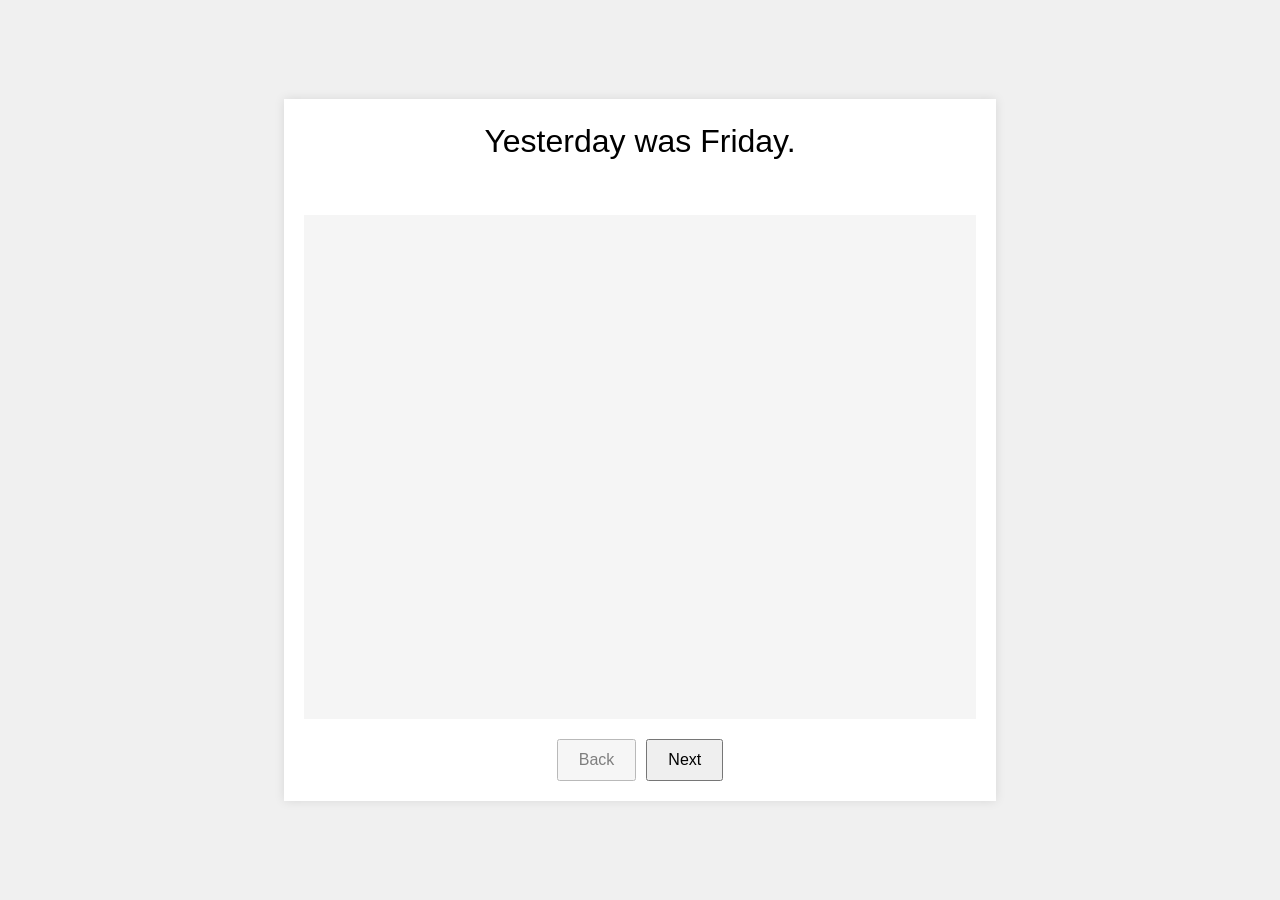
<file: coco-story-yesterday02/index.html>
<!DOCTYPE html>
<html lang="en">
<head>
    <meta charset="UTF-8">
    <title>Coco's Yesterday Book</title>
    <style>
        body, html {
            margin: 0;
            padding: 0;
            height: 100%;
            font-family: Arial, sans-serif;
            background: #f0f0f0;
            display: flex;
            flex-direction: column;
            align-items: center;
            justify-content: center;
        }
        #book {
            width: 80%;
            max-width: 800px;
            background: white;
            padding: 20px;
            box-shadow: 0 0 10px rgba(0,0,0,0.1);
            text-align: center;
            position: relative;
            /* make sure book area has consistent height */
            min-height: 400px;
            display: flex;
            flex-direction: column;
            justify-content: space-between;
        }
        #book img {
            max-width: 100%;
            height: auto;
            display: block;
        }
        .image-container {
            min-height: 200px; /* reserve enough space for images */
            display: flex;
            align-items: center;
            justify-content: center;
        }
        .page-title {
            font-size: 2em;
            line-height: 1.4;
            min-height: 3em;
        }
        .nav {
            font-size: 1em;
            padding: 10px 20px;
            cursor: pointer;
        }
        .nav.disabled {
            opacity: 0.5;
            cursor: default;
        }
        .button-row {
            margin-top: 20px;
            display: flex;
            justify-content: center;
            gap: 10px;
        }
    </style>
</head>
<body>
<div id="book">
    <div class="page-title" id="pageTitle"></div>
    <div class="image-container">
        <img id="pageImage" src="" alt="" />
    </div>
    <div class="button-row">
        <button id="prev" class="nav">Back</button>
        <button id="next" class="nav">Next</button>
    </div>
</div>

<script>
    const blankImage = 'data:image/svg+xml,%3Csvg xmlns=%22http://www.w3.org/2000/svg%22 width=%221600%22 height=%221200%22%3E%3Crect width=%221600%22 height=%221200%22 fill=%22%23f5f5f5%22/%3E%3C/svg%3E';
    
    const pages = [
        {title: "Yesterday was Friday.", image: blankImage},
        {title: "Yesterday, in the morning, Coco went to school.", image: "01-go to school.png"},
        {title: "Yesterday, in the morning, Coco went inside school with Daddy.", image: "02-drop off.png"},
        {title: "Yesterday, in the afternoon, Daddy picked Coco up from school.", image: "03-pick up.png"},
        {title: "Yesterday, in the afternoon, Coco went home.", image: "04-go home.png"},
        {title: "The end.", image: blankImage}
    ];

    let current = 0;
    const pageTitle = document.getElementById('pageTitle');
    const pageImage = document.getElementById('pageImage');
    const prev = document.getElementById('prev');
    const next = document.getElementById('next');

    function render() {
        const p = pages[current];
        pageTitle.textContent = p.title;
        if (p.image) {
            pageImage.src = p.image;
            pageImage.style.display = 'block';
        } else {
            pageImage.style.display = 'none';
        }
        prev.classList.toggle('disabled', current === 0);
        next.classList.toggle('disabled', current === pages.length - 1);
    }

    prev.addEventListener('click', () => {
        if (current > 0) {
            current--;
            render();
        }
    });

    next.addEventListener('click', () => {
        if (current < pages.length - 1) {
            current++;
            render();
        }
    });
    function render() {
        const p = pages[current];
        pageTitle.textContent = p.title;
        if (p.image) {
            pageImage.src = p.image;
            pageImage.style.visibility = 'visible';
        } else {
            pageImage.src = '';
            pageImage.style.visibility = 'hidden';
        }
        prev.classList.toggle('disabled', current === 0);
        next.classList.toggle('disabled', current === pages.length - 1);
    }
    render();
</script>
</body>
</html>
</file>
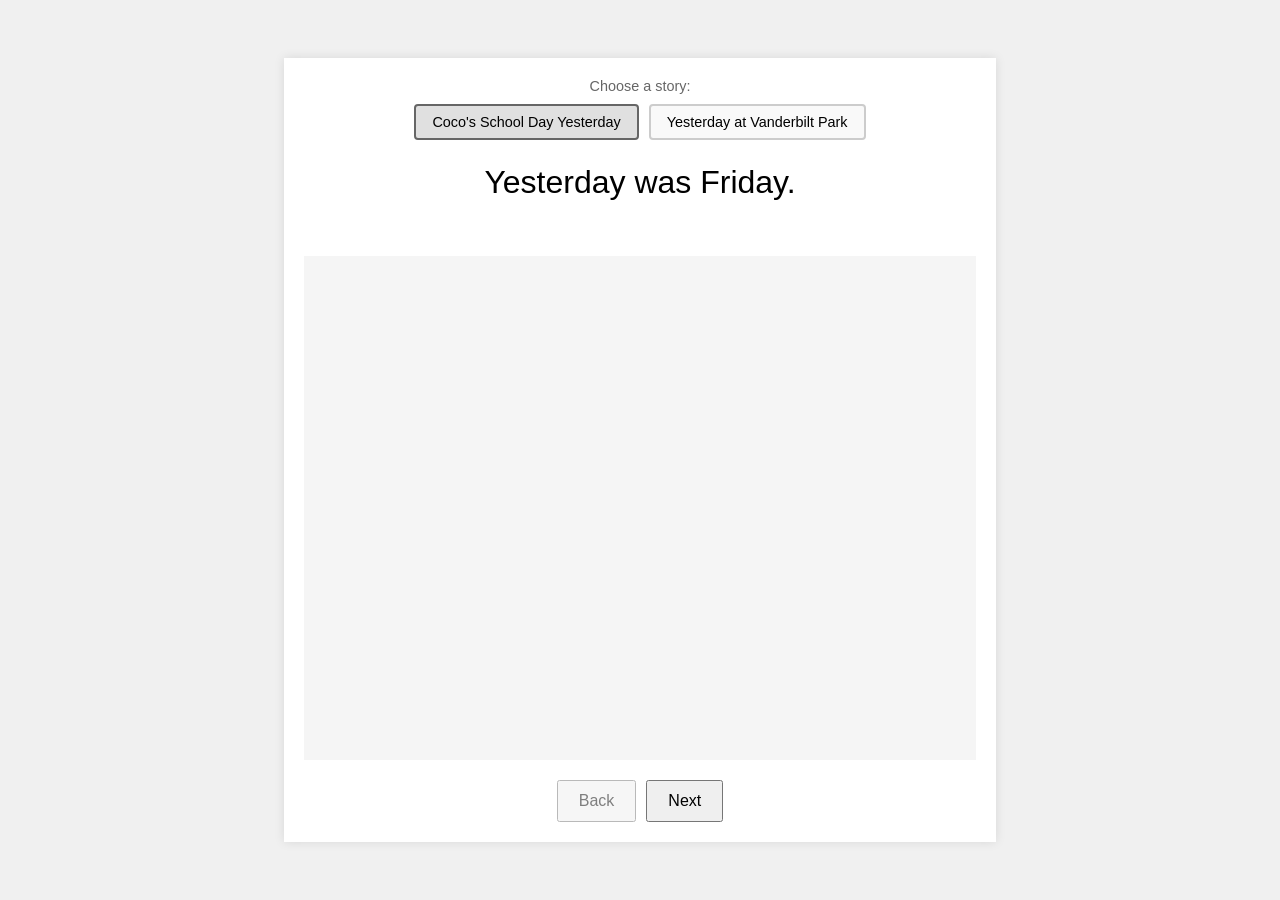
<file: coco-story-yesterday03/index.html>
<!DOCTYPE html>
<html lang="en">
<head>
    <meta charset="UTF-8">
    <title>Coco's Yesterday Book</title>
    <style>
        body, html {
            margin: 0;
            padding: 0;
            height: 100%;
            font-family: Arial, sans-serif;
            background: #f0f0f0;
            display: flex;
            flex-direction: column;
            align-items: center;
            justify-content: center;
        }
        #book {
            width: 80%;
            max-width: 800px;
            background: white;
            padding: 20px;
            box-shadow: 0 0 10px rgba(0,0,0,0.1);
            text-align: center;
            position: relative;
            /* make sure book area has consistent height */
            min-height: 400px;
            display: flex;
            flex-direction: column;
            justify-content: space-between;
        }
        #book img {
            max-width: 100%;
            height: auto;
            display: block;
        }
        .image-container {
            min-height: 200px; /* reserve enough space for images */
            display: flex;
            align-items: center;
            justify-content: center;
        }
        .page-title {
            font-size: 2em;
            line-height: 1.4;
            min-height: 3em;
        }
        .nav {
            font-size: 1em;
            padding: 10px 20px;
            cursor: pointer;
        }
        .nav.disabled {
            opacity: 0.5;
            cursor: default;
        }
        .button-row {
            margin-top: 20px;
            display: flex;
            justify-content: center;
            gap: 10px;
        }
    </style>
</head>
<body>
<div id="book">
    <div id="bookSelector" style="margin-bottom: 20px;"></div>
    <div class="page-title" id="pageTitle"></div>
    <div class="image-container">
        <img id="pageImage" src="" alt="" />
    </div>
    <div class="button-row">
        <button id="prev" class="nav">Back</button>
        <button id="next" class="nav">Next</button>
    </div>
</div>

<script>
    const blankImage = 'data:image/svg+xml,%3Csvg xmlns=%22http://www.w3.org/2000/svg%22 width=%221600%22 height=%221200%22%3E%3Crect width=%221600%22 height=%221200%22 fill=%22%23f5f5f5%22/%3E%3C/svg%3E';
    
    let allBooks = [];
    let currentBook = null;
    let pages = [];
    const _preloadedImages = []; // keep references so GC doesn't drop them

    function preloadAllImages(books) {
        const promises = [];
        _preloadedImages.length = 0; // clear previous references
        if (!books || !books.length) return Promise.resolve();
        books.forEach(book => {
            if (!book.pages) return;
            book.pages.forEach(p => {
                if (!p || !p.image) return;
                try {
                    const img = new Image();
                    const pr = new Promise(resolve => {
                        img.onload = () => resolve({ img, status: 'ok' });
                        img.onerror = () => resolve({ img, status: 'error' });
                    });
                    img.src = p.image;
                    _preloadedImages.push(img);
                    promises.push(pr);
                } catch (e) {
                    // ignore any image creation errors
                }
            });
        });
        if (!promises.length) return Promise.resolve();
        return Promise.all(promises);
    }
    
    // fetch pages.json on page load
    fetch('pages.json')
        .then(resp => resp.json())
        .then(data => {
            allBooks = data.books;
            // show minimal loading hint while images download
            const pageTitleEl = document.getElementById('pageTitle');
            const prevTitle = pageTitleEl.textContent;
            pageTitleEl.textContent = 'Loading images...';

            // preload images and wait for completion before showing first page
            preloadAllImages(allBooks)
                .then(() => {
                    pageTitleEl.textContent = prevTitle;
                    createBookSelector();
                    selectBook(allBooks[0].id);
                })
                .catch(() => {
                    // on any unexpected error, still initialize the UI
                    pageTitleEl.textContent = prevTitle;
                    createBookSelector();
                    selectBook(allBooks[0].id);
                });
        })
        .catch(err => console.error('Failed to load pages.json', err));

    const pageTitle = document.getElementById('pageTitle');
    const pageImage = document.getElementById('pageImage');
    const prev = document.getElementById('prev');
    const next = document.getElementById('next');
    let current = 0;

    function createBookSelector() {
        const selector = document.getElementById('bookSelector');
        const label = document.createElement('div');
        label.style.fontSize = '0.9em';
        label.style.marginBottom = '10px';
        label.style.color = '#666';
        label.textContent = 'Choose a story:';
        selector.appendChild(label);
        
        const buttonContainer = document.createElement('div');
        buttonContainer.style.display = 'flex';
        buttonContainer.style.gap = '10px';
        buttonContainer.style.justifyContent = 'center';
        buttonContainer.style.flexWrap = 'wrap';
        
        allBooks.forEach(book => {
            const btn = document.createElement('button');
            btn.textContent = book.title;
            btn.className = 'book-select-btn';
            btn.style.padding = '8px 16px';
            btn.style.border = '2px solid #ccc';
            btn.style.borderRadius = '4px';
            btn.style.cursor = 'pointer';
            btn.style.fontSize = '0.9em';
            btn.style.backgroundColor = '#f9f9f9';
            btn.onclick = () => selectBook(book.id);
            buttonContainer.appendChild(btn);
        });
        
        selector.appendChild(buttonContainer);
    }

    function selectBook(bookId) {
        currentBook = allBooks.find(b => b.id === bookId);
        pages = currentBook.pages;
        current = 0;
        
        // Update button styles
        document.querySelectorAll('.book-select-btn').forEach(btn => {
            btn.style.backgroundColor = btn.textContent === currentBook.title ? '#e0e0e0' : '#f9f9f9';
            btn.style.borderColor = btn.textContent === currentBook.title ? '#666' : '#ccc';
        });
        
        render();
    }

    prev.addEventListener('click', () => {
        if (current > 0) {
            current--;
            render();
        }
    });

    next.addEventListener('click', () => {
        if (current < pages.length - 1) {
            current++;
            render();
        }
    });

    function render() {
        if (!pages.length) return;
        const p = pages[current];
        pageTitle.textContent = p.title;
        if (p.image) {
            pageImage.src = p.image;
            pageImage.style.visibility = 'visible';
        } else {
            pageImage.src = '';
            pageImage.style.visibility = 'hidden';
        }
        prev.classList.toggle('disabled', current === 0);
        next.classList.toggle('disabled', current === pages.length - 1);
    }
</script>
</body>
</html>
</file>
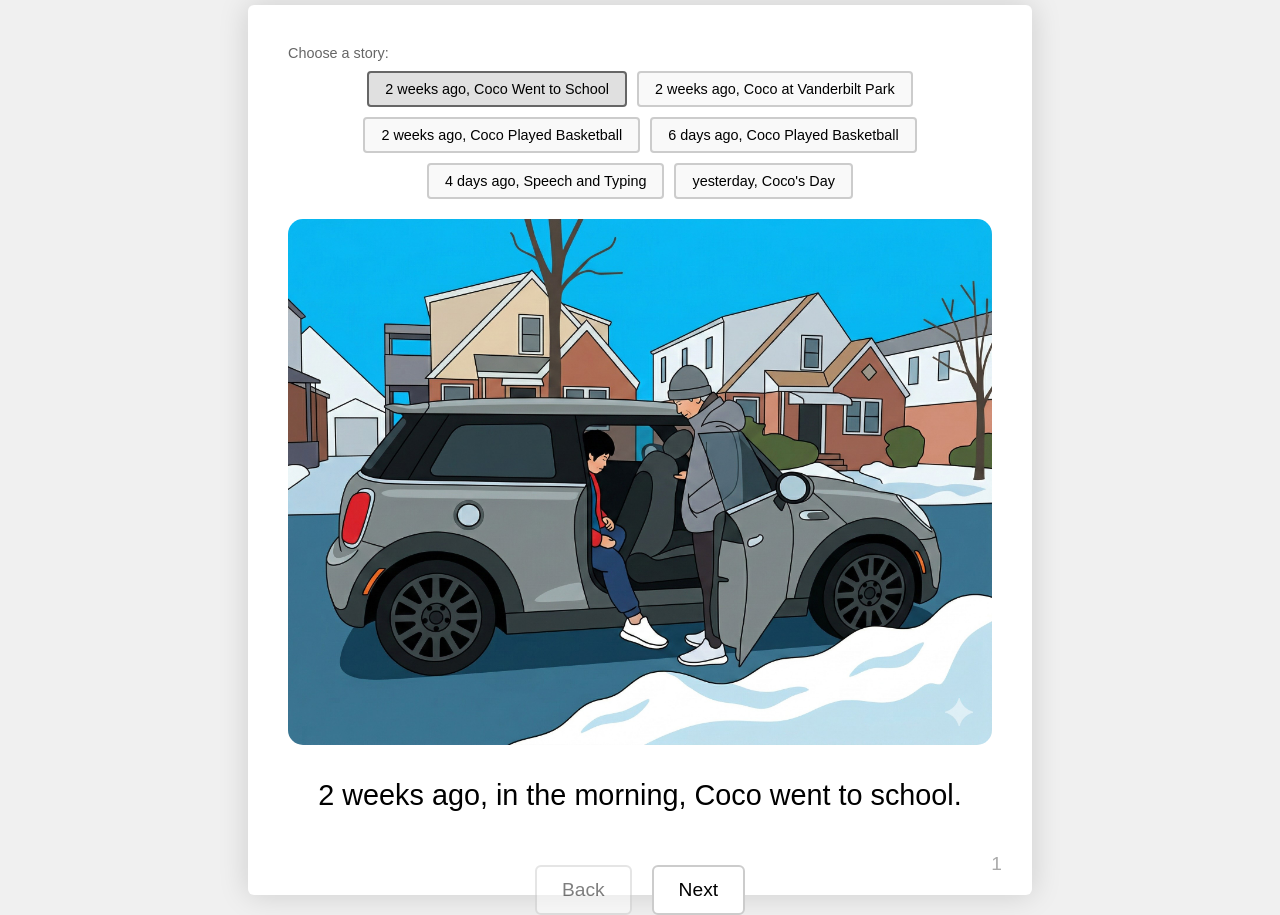
<file: yesterday/index.html>
<!DOCTYPE html>
<html lang="en">
<head>
    <meta charset="UTF-8">
    <title>Coco's Yesterday Book</title>
    <style>
        body, html {
            margin: 0;
            padding: 0;
            height: 100%;
            font-family: "Helvetica Neue", Helvetica, Arial, sans-serif;
            background: #f0f0f0;
            display: flex;
            align-items: center;
            justify-content: center;
        }
        #book {
            width: 80%;
            max-width: 800px;
            height: 90vh;
            max-height: 1000px;
            background: white;
            padding: 40px;
            box-shadow: 0 0 30px rgba(0,0,0,0.15);
            border-radius: 6px;
            display: flex;
            flex-direction: column;
            justify-content: space-between;
            align-items: center;
            position: relative;
        }
        .image-container {
            width: 100%;
            flex-grow: 1;
            display: flex;
            align-items: center;
            justify-content: center;
            margin-bottom: 20px;
        }
        #book img {
            max-width: 100%;
            max-height: 100%;
            object-fit: contain;
            border-radius: 15px;
        }
        .page-title {
            font-size: 1.8em;
            line-height: 1.4;
            text-align: center;
            padding: 10px;
            min-height: 2.8em;
        }
        .page-number {
            position: absolute;
            bottom: 20px;
            right: 30px;
            font-size: 1.2em;
            color: #aaa;
        }
        .nav {
            font-size: 1.2em;
            padding: 12px 25px;
            cursor: pointer;
            background: #fff;
            border: 2px solid #ccc;
            border-radius: 6px;
        }
        .nav.disabled {
            opacity: 0.5;
            cursor: default;
        }
        .button-row {
            display: flex;
            justify-content: center;
            gap: 20px;
            width: 100%;
        }
        #bookSelector {
            margin-bottom: 20px;
        }
        .the-end-page .page-title {
            font-size: 3em;
        }
    </style>
</head>
<body>
<div id="book">
    <div id="bookSelector" style="margin-bottom: 20px;"></div>
    <div class="image-container">
        <img id="pageImage" src="" alt="" />
    </div>
    <div class="page-title" id="pageTitle"></div>
    <div class="page-number" id="pageNumber"></div>
    <div class="button-row">
        <button id="prev" class="nav">Back</button>
        <button id="next" class="nav">Next</button>
    </div>
</div>

<script>
    const blankImage = 'data:image/svg+xml,%3Csvg xmlns=%22http://www.w3.org/2000/svg%22 width=%221600%22 height=%221200%22%3E%3Crect width=%221600%22 height=%221200%22 fill=%22%23f5f5f5%22/%3E%3C/svg%3E';
    
    let allBooks = [];
    let currentBook = null;
    let pages = [];
    const _preloadedImages = []; // keep references so GC doesn't drop them

    function preloadAllImages(books) {
        const promises = [];
        _preloadedImages.length = 0; // clear previous references
        if (!books || !books.length) return Promise.resolve();
        books.forEach(book => {
            if (!book.pages) return;
            book.pages.forEach(p => {
                if (!p || !p.image) return;
                try {
                    const img = new Image();
                    const pr = new Promise(resolve => {
                        img.onload = () => resolve({ img, status: 'ok' });
                        img.onerror = () => resolve({ img, status: 'error' });
                    });
                    img.src = p.image;
                    _preloadedImages.push(img);
                    promises.push(pr);
                } catch (e) {
                    // ignore any image creation errors
                }
            });
        });
        if (!promises.length) return Promise.resolve();
        return Promise.all(promises);
    }

    const rtf = new Intl.RelativeTimeFormat('en', { numeric: 'auto' });

    function getRelativeDateLabel(dateStr) {
        // Parse date string in format "M/D/YYYY"
        const dateMatch = dateStr.match(/(\d{1,2})\/(\d{1,2})\/(\d{4})/);
        if (!dateMatch) return dateStr;

        const [, month, day, year] = dateMatch;
        const eventDate = new Date(Date.UTC(year, month - 1, day));
        
        // Use Saturday, March 14, 2026, as "today" for consistent results
        const today = new Date(Date.UTC(2026, 2, 14));

        // Calculate the difference in days
        const diffDays = Math.round((eventDate - today) / (1000 * 60 * 60 * 24));

        // Intl.RelativeTimeFormat can't format 0 days, so handle 'Today' separately.
        if (diffDays === 0) return 'Today';

        // Decide the unit based on the magnitude of the difference.
        const diffAbsDays = Math.abs(diffDays);

        if (diffAbsDays < 7) {
            return rtf.format(diffDays, 'day');
        }
        
        if (diffAbsDays < 30) {
            const diffWeeks = Math.round(diffDays / 7);
            return rtf.format(diffWeeks, 'week');
        }
        
        if (diffAbsDays < 365) {
            const diffMonths = Math.round(diffDays / 30.44);
            return rtf.format(diffMonths, 'month');
        }
        
        const diffYears = Math.round(diffDays / 365.25);
        return rtf.format(diffYears, 'year');
    }

    function replaceDateMarkers(text) {
        // Replace all {{ date }} markers with relative date labels
        return text.replace(/\{\{\s*(\d{1,2}\/\d{1,2}\/\d{4})\s*\}\}/g, (match, dateStr) => {
            return getRelativeDateLabel(dateStr);
        });
    }

    function processBooks(books) {
        // Process all books and pages to replace date markers
        books.forEach(book => {
            book.title = replaceDateMarkers(book.title);
            if (book.pages) {
                book.pages.forEach(page => {
                    if (page.title) {
                        page.title = replaceDateMarkers(page.title);
                    }
                });
            }
        });
    }

    // fetch pages.json on page load
    fetch('pages.json')
        .then(resp => resp.json())
        .then(data => {
            processBooks(data.books);
            allBooks = data.books;
            // preload images and wait for completion before showing first page
            preloadAllImages(allBooks)
                .then(() => {
                    createBookSelector();
                    selectBook(allBooks[0].id);
                })
                .catch(() => {
                    // on any unexpected error, still initialize the UI
                    createBookSelector();
                    selectBook(allBooks[0].id);
                });
        })
        .catch(err => console.error('Failed to load pages.json', err));

    const pageTitle = document.getElementById('pageTitle');
    const pageImage = document.getElementById('pageImage');
    const pageNumber = document.getElementById('pageNumber');
    const prev = document.getElementById('prev');
    const next = document.getElementById('next');
    let current = 0;

    function createBookSelector() {
        const selector = document.getElementById('bookSelector');
        const label = document.createElement('div');
        label.style.fontSize = '0.9em';
        label.style.marginBottom = '10px';
        label.style.color = '#666';
        label.textContent = 'Choose a story:';
        selector.appendChild(label);
        
        const buttonContainer = document.createElement('div');
        buttonContainer.style.display = 'flex';
        buttonContainer.style.gap = '10px';
        buttonContainer.style.justifyContent = 'center';
        buttonContainer.style.flexWrap = 'wrap';
        
        allBooks.forEach(book => {
            const btn = document.createElement('button');
            btn.textContent = book.title;
            btn.className = 'book-select-btn';
            btn.style.padding = '8px 16px';
            btn.style.border = '2px solid #ccc';
            btn.style.borderRadius = '4px';
            btn.style.cursor = 'pointer';
            btn.style.fontSize = '0.9em';
            btn.style.backgroundColor = '#f9f9f9';
            btn.onclick = () => selectBook(book.id);
            buttonContainer.appendChild(btn);
        });
        
        selector.appendChild(buttonContainer);
    }

    function selectBook(bookId) {
        currentBook = allBooks.find(b => b.id === bookId);
        pages = currentBook.pages;
        current = 0;
        
        // Update button styles
        document.querySelectorAll('.book-select-btn').forEach(btn => {
            btn.style.backgroundColor = btn.textContent === currentBook.title ? '#e0e0e0' : '#f9f9f9';
            btn.style.borderColor = btn.textContent === currentBook.title ? '#666' : '#ccc';
        });
        
        render();
    }

    prev.addEventListener('click', () => {
        if (current > 0) {
            current--;
            render();
        }
    });

    next.addEventListener('click', () => {
        if (current < pages.length - 1) {
            current++;
            render();
        }
    });

    function render() {
        if (!pages.length) return;
        const p = pages[current];
        pageTitle.textContent = p.title;
        if (p.image) {
            pageImage.src = p.image;
            pageImage.style.visibility = 'visible';
        } else {
            pageImage.src = blankImage;
            pageImage.style.visibility = 'visible';
        }
        pageNumber.textContent = current + 1;

        if (p.title.toLowerCase() === 'the end.') {
            document.getElementById('book').classList.add('the-end-page');
        } else {
            document.getElementById('book').classList.remove('the-end-page');
        }

        prev.classList.toggle('disabled', current === 0);
        next.classList.toggle('disabled', current === pages.length - 1);
    }
</script>
</body>
</html>
</file>
